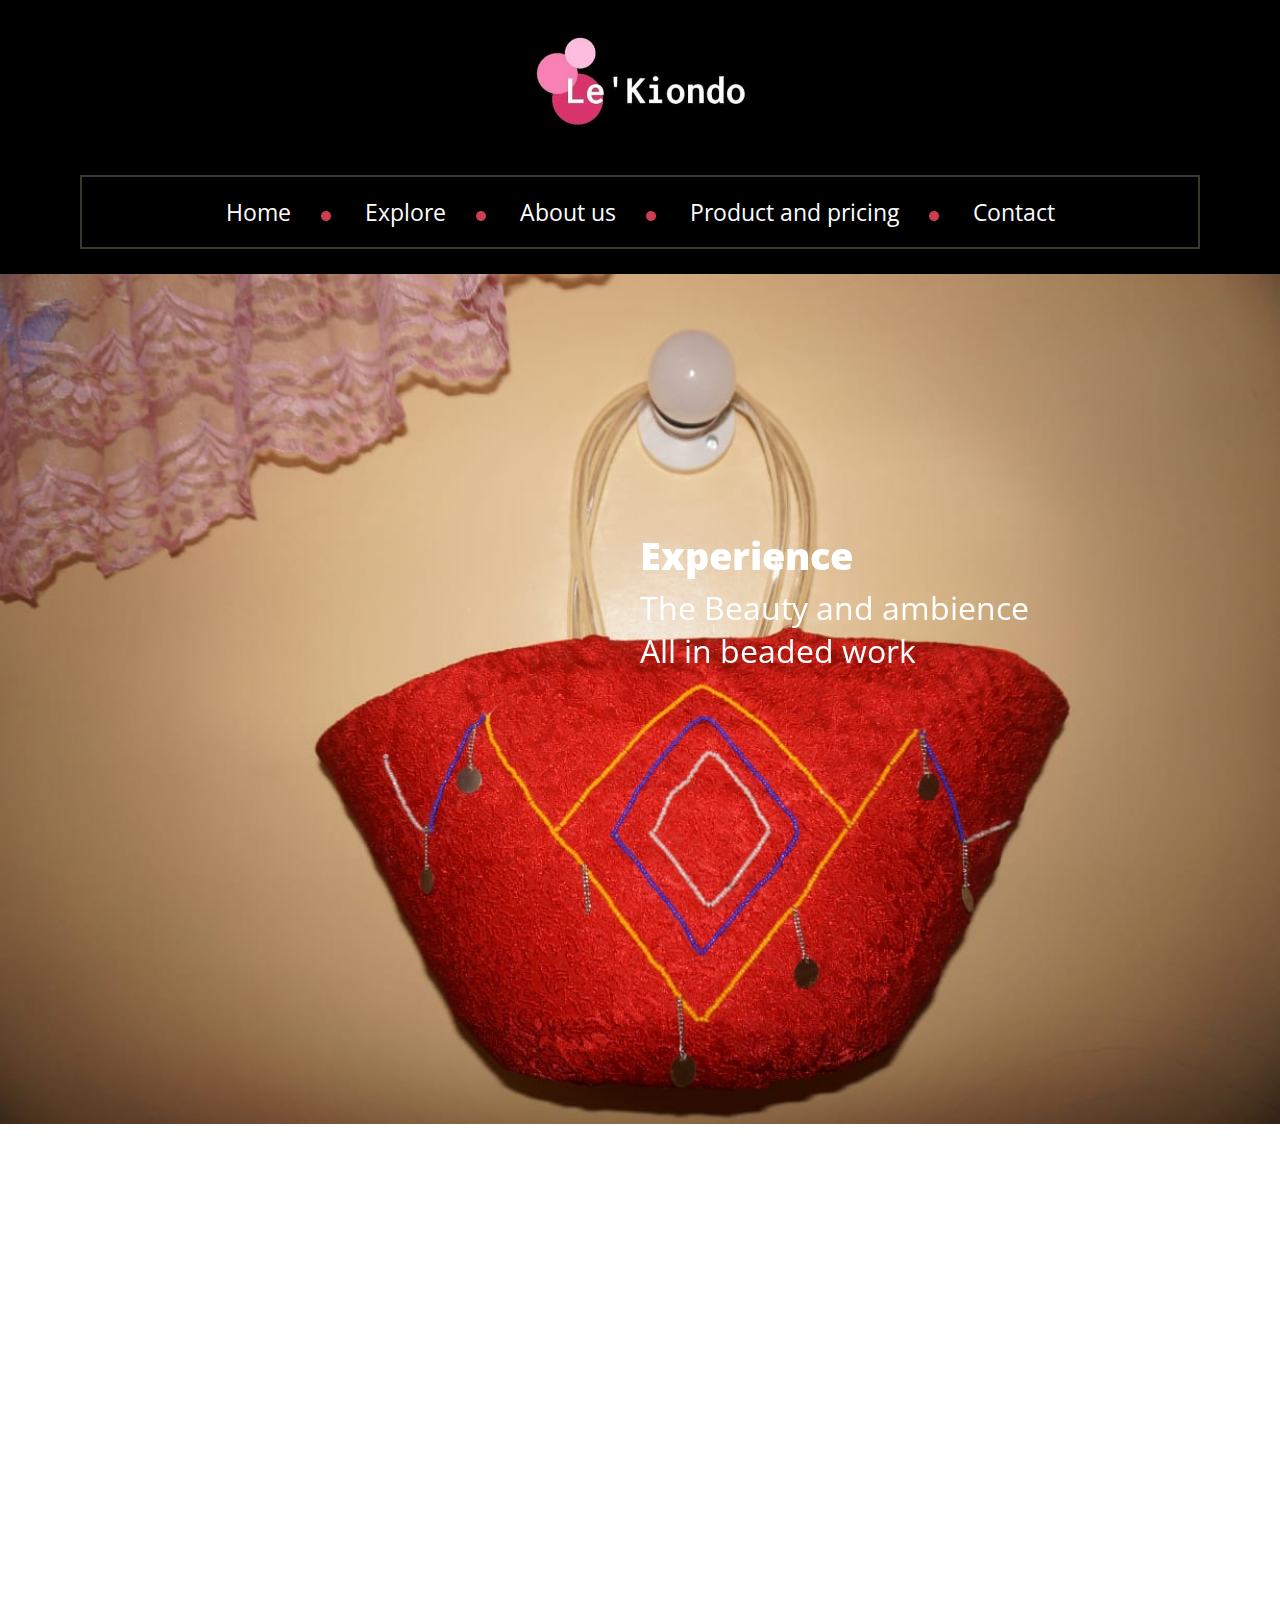
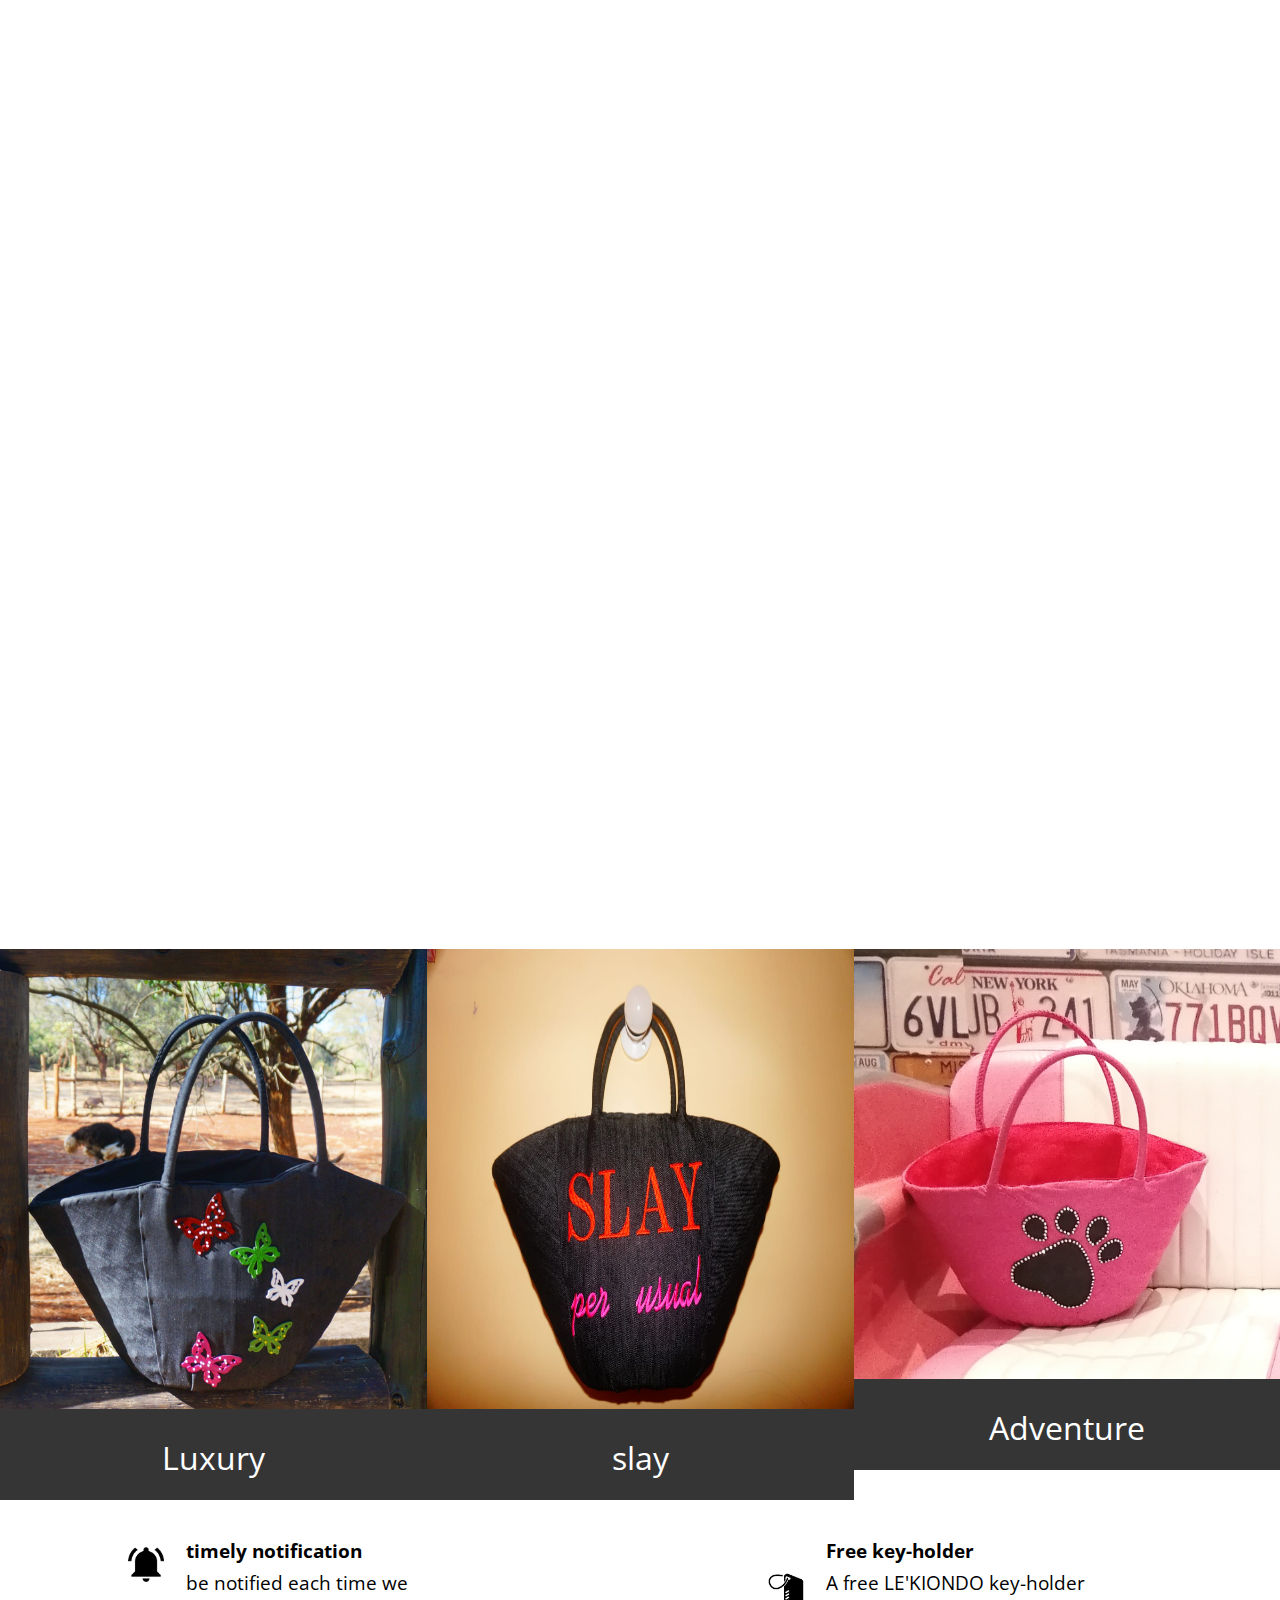
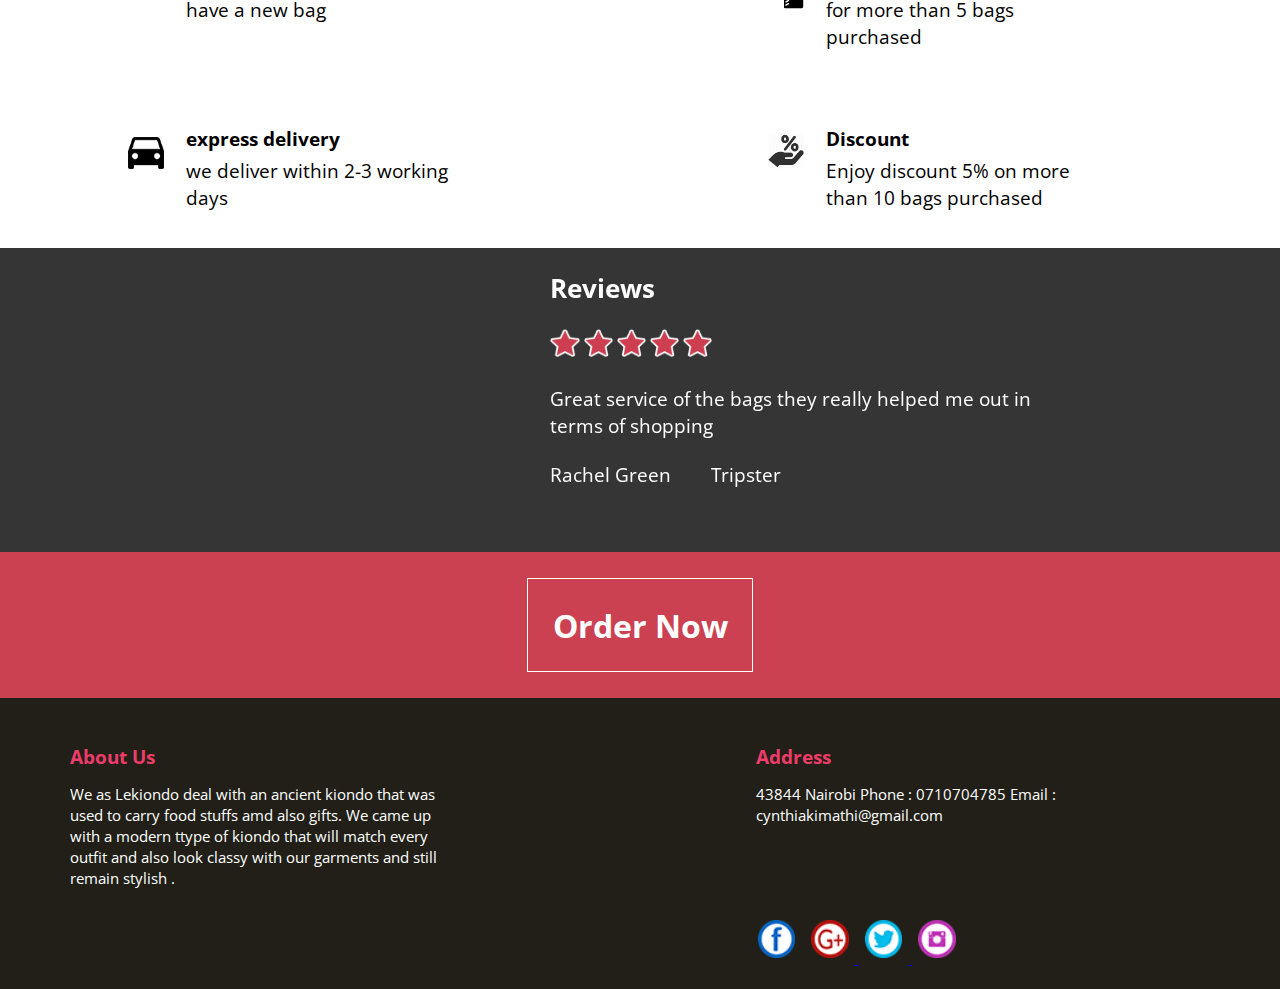
<file: index.html>
<!DOCTYPE html>
<html>
<head>
    <meta charset="utf-8">
    <title> LE'KIONDO</title>
     <script type="text/javascript" src="https://ajax.googleapis.com/ajax/libs/jquery/3.2.1/jquery.min.js"></script>
     <script type="text/javascript" src="dist/slick.js"></script>
     <script type="text/javascript" src="dist/jquery.scrollUp.js"></script>
  
    <link rel="stylesheet" type="text/css" href="css/main.css">
    <link rel="stylesheet" type="text/css" href="css/slick.css">

    
<!--    <link rel="stylesheet" type="text/css" href="css/slick-theme.css">-->

  
         <script type="text/javascript" src="dist/demo.js"></script>
    <link href="https://fonts.googleapis.com/css?family=Open+Sans" rel="stylesheet">
    
    


    
    </head>
    
<body >  
    <header class="tm-header">
        <img class="tm-logo" src="images/logoc.jpg" alt=>
        <nav class="tm-nav" >
       <div>
            <ul>
                <li class="tm-list"><a href="index.html">Home</a></li>
                <li class="tm-list"><a href="explore.html">Explore</a></li>
                <li class="tm-list"><a href="aboutus.html">About us</a></li>
                <li class="tm-list"><a href="#">Product and pricing</a></li>
                <li><a href="#">Contact</a></li>
            </ul>    
            </div>
        </nav>
    </header>
    
    <section class="tm-imgslider">
 
    
    <div class="slider single">
					<div><div class="tm-slider"><img class="tm-sliderimage" src="images/IMG-20180826-WA0002.jpg" alt="Majestic Hotel"> 
                        <div class="tm-slidertext">
                        <p class="bold"> Experience</p>
                        <p class="simple">The Beauty and ambience </p>
                            <p class="simple">All in beaded work </p></div>
                </div></div>
					<div><div class="tm-slider"><img class="tm-sliderimage" src="images/IMG-20181231-WA0008.jpg" alt="Majestic Hotel"> 
                        <div class="tm-slidertext">
                        <p class="bold"> Experience</p>
                        <p class="simple">The tranquility </p>
                            <p class="simple">in shopping </p></div>
                </div></div>
					<div><div class="tm-slider"><img class="tm-sliderimage" src="images/IMG-20190117-WA0013.jpg" alt="Majestic Hotel"> 
                        <div class="tm-slidertext">
                        <p class="bold"> Experience</p>
                        <p class="simple">The luxorious  </p>
                            <p class="simple">in every style </p></div>
                </div></div>
					<div><div class="tm-slider"><img class="tm-sliderimage" src="images/IMG-20190117-WA0016.jpg" alt="Majestic Hotel"> 
                        <div class="tm-slidertext">
                        <p class="bold"> Experience</p>
                        <p class="simple">The mesmerizing </p>
                            <p class="simple">from every touch</p></div>
                </div></div>
				
				</div>
        <img src="images/back.png" class="left">
          <img src="images/next.png" class="right">
   </section>
    

    


    
     <section class="slider room flex">
      
                    <div class="tm-rooms">
                        <img  style="height:460px;"src="images/IMG-20190413-WA0081.jpg">
                       <a href="rooms.html"> <p class="s">Luxury</p> </a>

                    </div>
                        <div class="tm-rooms">
                        <img style="height:460px;" src="images/IMG-20190117-WA0019.jpg">
                            <a href="rooms.html"> <p class="s">slay</p></a>

                    </div>
                        <div class="tm-rooms">
                        <img  src="images/IMG-20190413-WA0083.jpg">
                            <a href="rooms.html">  <p>Adventure</p></a>

                   
                    </div>
            
                  
    </section>

    
    
    
    
    <section class="tm-servicesection">
         <div class="tm-service">
              <img class="tm-serimage" src="images/bell.png">
             <div>
                        <p class="b">timely notification</p>
                        <p> be notified each time we have a new bag </p> </div>
        </div>
        <div class="tm-service">
              <img class="tm-serimage" src="images/keyholder.png">
             <div>
                        <p class="b">Free key-holder</p>
                        <p> A free LE'KIONDO key-holder for more than 5 bags purchased</p> </div>
        </div>
    </section>
    <section class="tm-servicesection">

        <div class="tm-service">
              <img class="tm-serimage" src="images/car-front.png">
             <div>
                        <p class="b">express delivery</p>
                        <p> we deliver within 2-3 working days </p> </div>
        </div>
        <div class="tm-service">
              <img class="tm-serimage" src="images/discount.png">
             <div>
                        <p class="b">Discount</p>
                        <p> Enjoy discount 5% on more than 10 bags purchased </p> </div>
        </div>

    </section>
    
    
    
    
    
    <section class="tm-reviewsection">
         
        <div class="tm-review ">
            <div class="slider review">
            <div class="tm-revcon">
        <p class="b"> Reviews</p>
            <div class="tm-stars">
                 <img src="images/star.png">
                 <img src="images/star.png">
                 <img src="images/star.png">
                 <img src="images/star.png">
                 <img src="images/star.png">
            </div>
                <div class="tm-rev">
        <p> Great service of the bags they really helped me out in terms of shopping</p>  <br/>
        <p> Rachel Green &nbsp&nbsp&nbsp&nbsp&nbsp&nbsp Tripster</p> </div>
 
                </div>
            
            <div class="tm-revcon">
        <p class="b"> Reviews</p>
            <div class="tm-stars">
                 <img src="images/star.png">
                 <img src="images/star.png">
                 <img src="images/star.png">
                 <img src="images/star.png">
                 <img src="images/star.png">
            </div>
                <div class="tm-rev">
        <p> Nice bags, I really loved the African theme touch of it. Very classy. </p>  <br/>
        <p> Ross Geller &nbsp&nbsp&nbsp&nbsp&nbsp&nbsp Visitor</p> </div>
 
                </div>
            
           
            <div class="tm-revcon">
        <p class="b"> Reviews</p>
            <div class="tm-stars">
                 <img src="images/star.png">
                 <img src="images/star.png">
                 <img src="images/star.png">
                 <img src="images/star.png">
                 <img src="images/star.png">
            </div>
                <div class="tm-rev">
        <p> Great delivery service, I got what i asked for. </p>  <br/>
        <p> Joey Tribiani &nbsp&nbsp&nbsp&nbsp&nbsp&nbsp Actor</p> </div>
 
                </div>    
                
                
            <div class="tm-revcon">
        <p class="b"> Reviews</p>
            <div class="tm-stars">
                 <img src="images/star.png">
                 <img src="images/star.png">
                 <img src="images/star.png">
                 <img src="images/star.png">
                 <img src="images/star.png">
            </div>
                <div class="tm-rev">
        <p> Very nice bags. </p>  <br/>
        <p> Pheobe Buffay &nbsp&nbsp&nbsp&nbsp&nbsp&nbsp Traveller</p> </div>
 
                </div>   
                
                <div class="tm-revcon">
        <p class="b"> Reviews</p>
            <div class="tm-stars">
                 <img src="images/star.png">
                 <img src="images/star.png">
                 <img src="images/star.png">
                 <img src="images/star.png">
                 <img src="images/star.png">
            </div>
                <div class="tm-rev">
        <p> I know enjoy going for picnics without struggling on a bag to carry. </p>  <br/>
        <p> Monica Geller &nbsp&nbsp&nbsp&nbsp&nbsp&nbsp Tripster</p> </div>
 
                </div>    
                
                       <div class="tm-revcon">
        <p class="b"> Reviews</p>
            <div class="tm-stars">
                 <img src="images/star.png">
                 <img src="images/star.png">
                 <img src="images/star.png">
                 <img src="images/star.png">
                 <img src="images/star.png">
            </div>
                <div class="tm-rev">
        <p> Knock knock whose there ? ... a satisfied customer. </p>  <br/>
        <p> Chandler Bing &nbsp&nbsp&nbsp&nbsp&nbsp&nbsp Visitor</p> </div>
 
                </div>  
                
            </div>
            

        </div>
    </section>
    
    
    <section class="tm-makeres">
    <div class="tm-res">
       <div class="tm-resbutton">
           <a href="order.php"> <p>Order Now</p></a>
        </div>
        </div>
    </section>
    
    <footer class="tm-footer">
        <div class="tm-us">
        <p class="bold">About Us</p>
        <p>We as Lekiondo deal with an ancient kiondo that was used to carry food stuffs amd also gifts. We came up with a
            modern ttype of kiondo that will match every outfit and also look classy with our garments and still remain stylish .</p>    
        </div>
       
        <div class="tm-address">
        <p class="bold">Address</p>
        <p>43844 Nairobi
            Phone : 0710704785
            Email : cynthiakimathi@gmail.com</p>    
        </div>
        <br/>
    <div class="tm-media">
        <a href="#"> <img src="images/fb.png"></a>
        <a href="#"> <img src="images/G.png"> </a>
        <a href="#"> <img src="images/twittr.png"> </a>
        <a href="#">  <img src="images/insta.png"> </a>
        
        </div>
       
<!--    <a  href="#top">  <img class="tm-up" src="images/up.png"> </a>-->
        
      
    </footer>
</body>
</html>
</file>
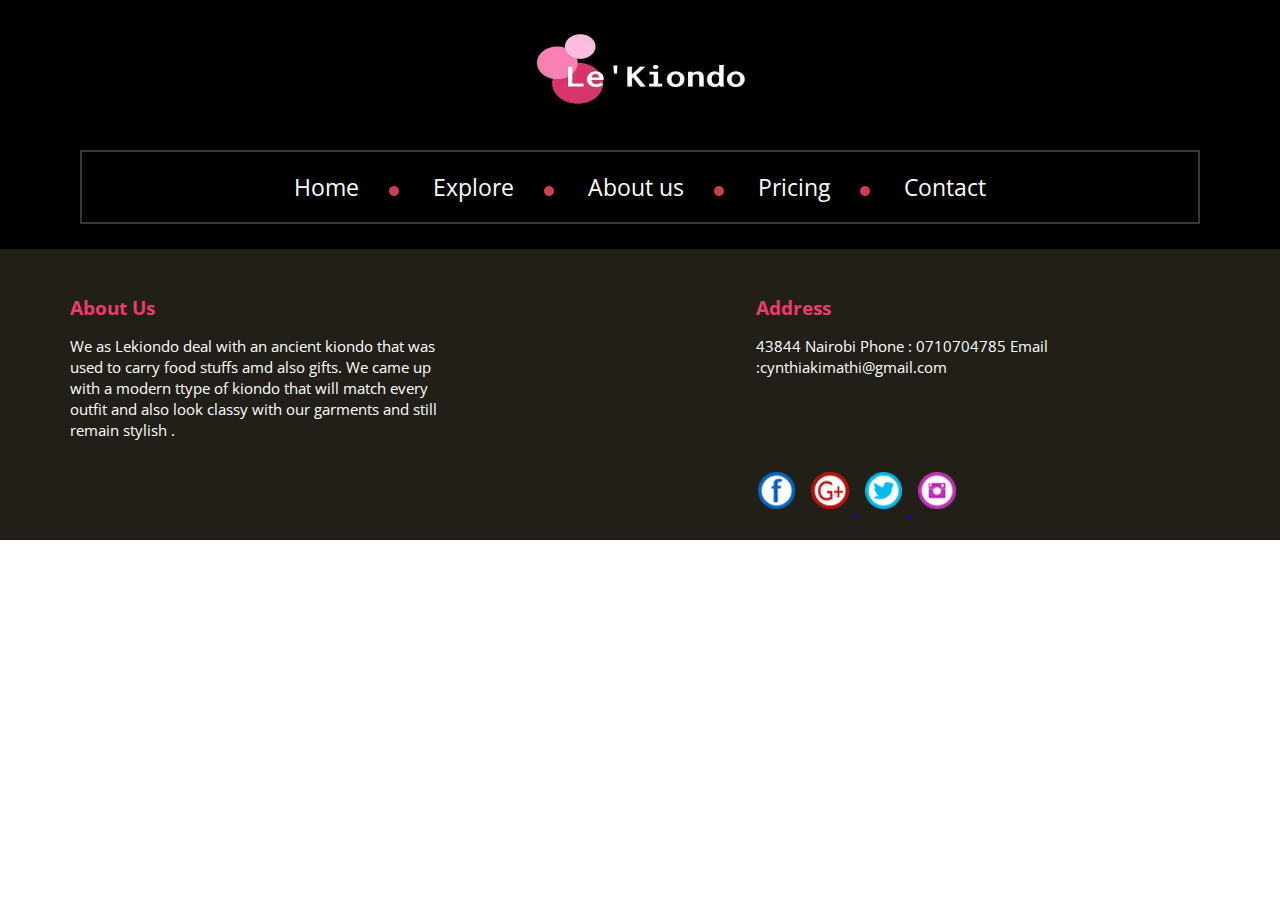
<file: aboutus.html>
<!DOCTYPE html>
<html>
<head>
    <meta charset="utf-8">
    <title> LE'KIONDO</title>
    <link rel="stylesheet" type="text/css" href="css/main.css">
    <link href="https://fonts.googleapis.com/css?family=Open+Sans" rel="stylesheet">
    
     <script type="text/javascript" src="https://ajax.googleapis.com/ajax/libs/jquery/3.2.1/jquery.min.js"></script>
<script type="text/javascript" src="dist/jquery.scrollUp.js"></script>
 <script type="text/javascript" src="dist/demo.js"></script>
    
    
    </head>
    
<body>
    <header class="tm-header">
        <img class="tm-logo" src="images/logoc.jpg" height="100" alt=>
        <nav class="tm-nav">
       <div>
            <ul>
                <li class="tm-list"><a href="index.html">Home</a></li>
                <li class="tm-list"><a href="explore.html">Explore</a></li>
                <li class="tm-list"><a href="aboutus.html">About us</a></li>
                <li class="tm-list"><a href="price.html">Pricing</a></li>
                <li><a href="contact.html">Contact</a></li>
            </ul>    
            </div>
        </nav>
    </header>
    
    
  
    
    
    <footer class="tm-footer">
        <div class="tm-us">
        <p class="bold">About Us</p>
        <p>We as Lekiondo deal with an ancient kiondo that was used to carry food stuffs amd also gifts. We came up with a
            modern ttype of kiondo that will match every outfit and also look classy with our garments and still remain stylish .</p>    
        </div>
       
        <div class="tm-address">
        <p class="bold">Address</p>
        <p>43844 Nairobi
            Phone : 0710704785
            Email :cynthiakimathi@gmail.com  </p>    
        </div>
        <br/>
    <div class="tm-media">
        <a href="#"> <img src="images/fb.png"></a>
        <a href="#"> <img src="images/G.png"> </a>
        <a href="#"> <img src="images/twittr.png"> </a>
        <a href="#">  <img src="images/insta.png"> </a>
        
        </div>
<!--        <a href="#">  <img class="tm-up" src="images/up.png"> </a>-->
    </footer>
    

    
    </body>
    
</html>
</file>
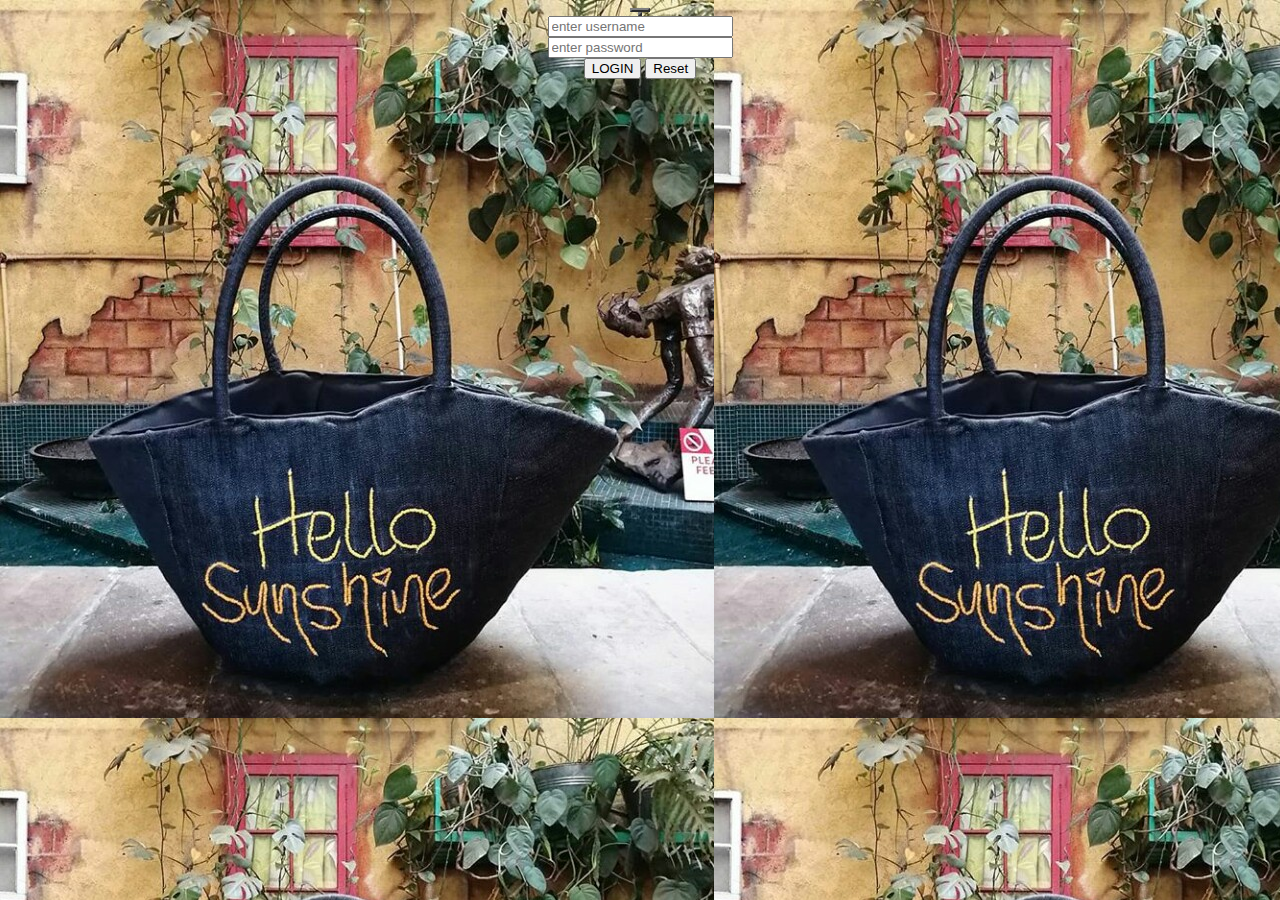
<file: adminlogin.html>
<html>
    <head>
        <title>
            table 1
        </title>
    </head>
    <body background="images/hello sunshine.jpg">
        <center>
        <form action="test.php" method="POST">
            <table border="2" width="20">
            <table border="2"></table>
             <tr><input type="text" name="fname"placeholder="enter username"><br></tr>
            <tr><input type="password" name="lname"placeholder="enter password"><br></tr>
            <input type="submit" name="send" value="LOGIN">
            <input type="reset" name="reset">
            </table>
        </form>
    </center>
    </body>
</html>
</file>
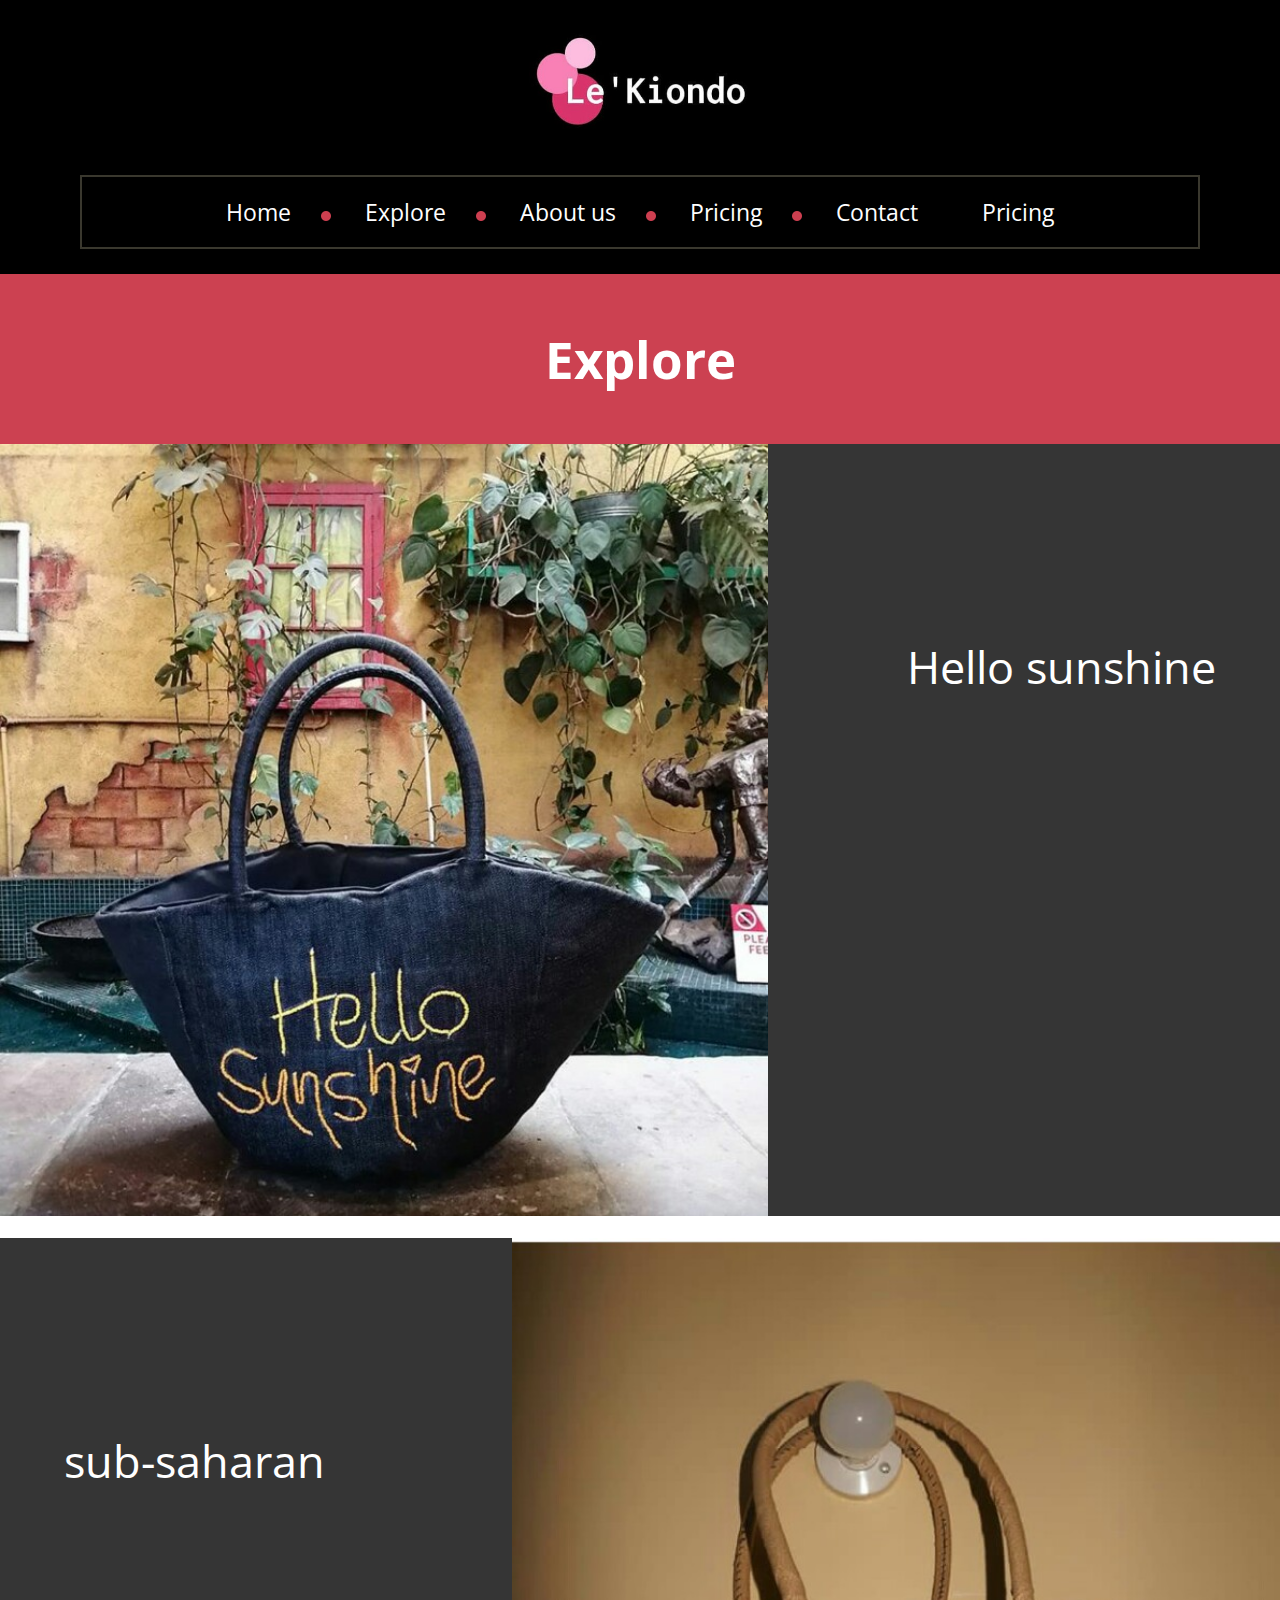
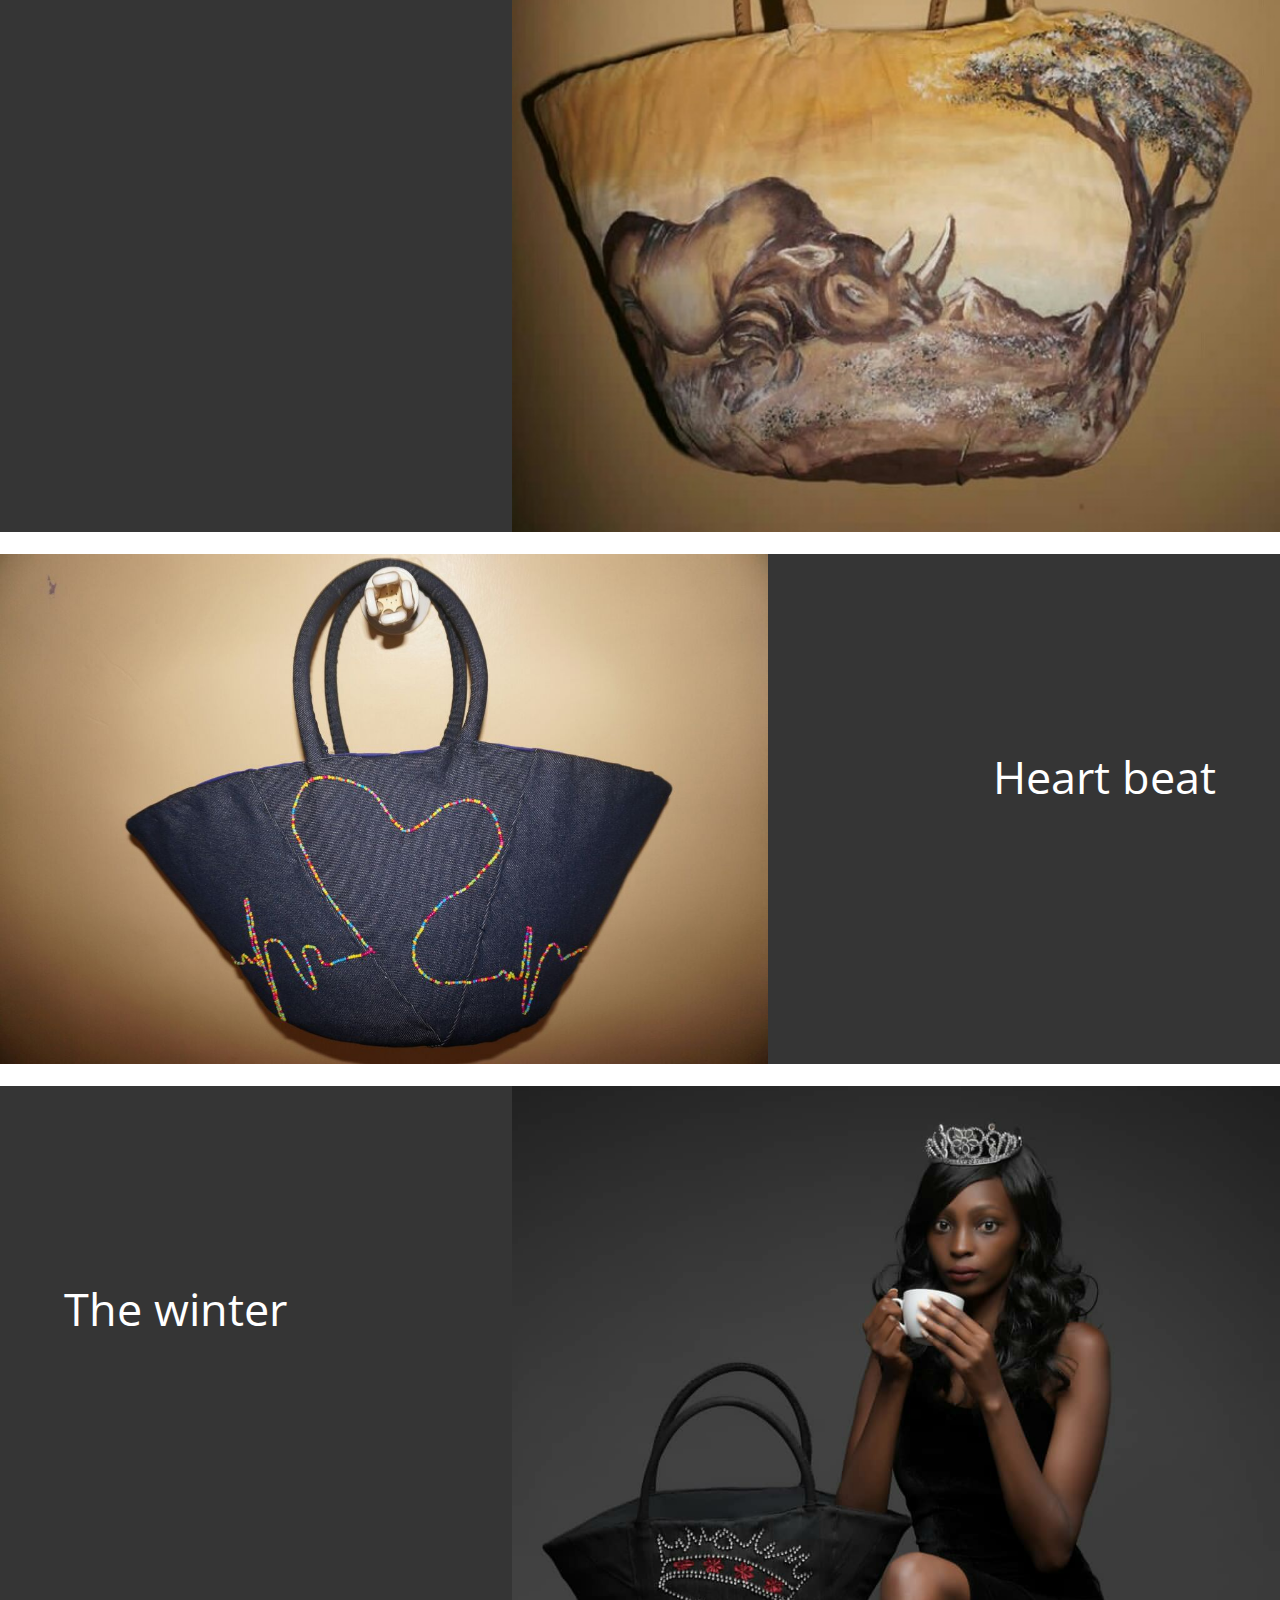
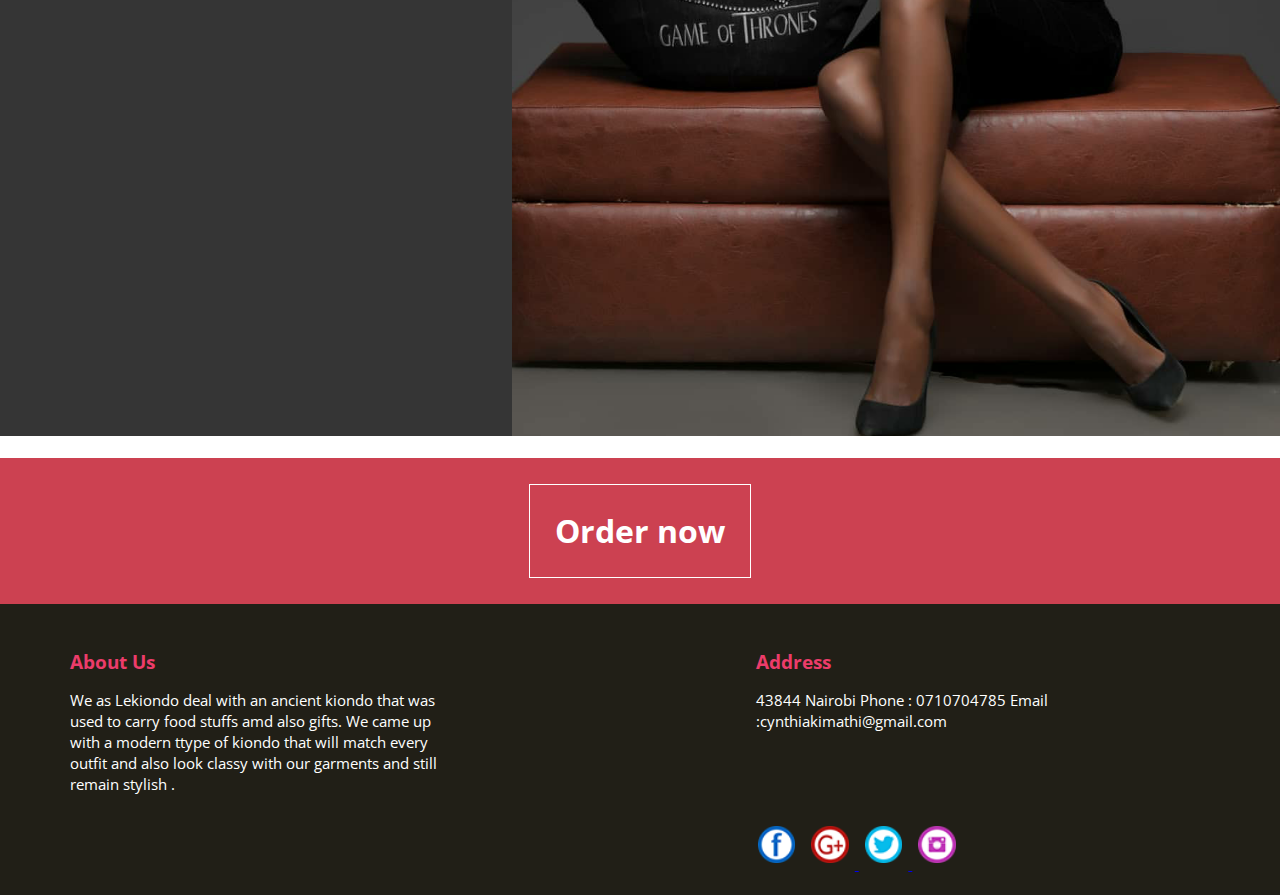
<file: explore.html>
<!DOCTYPE html>
<html>
<head>
    <meta charset="utf-8">
    <title> LE'KIONDO</title>
    <link rel="stylesheet" type="text/css" href="css/main.css">
    <link href="https://fonts.googleapis.com/css?family=Open+Sans" rel="stylesheet">
    
     <script type="text/javascript" src="https://ajax.googleapis.com/ajax/libs/jquery/3.2.1/jquery.min.js"></script>
<script type="text/javascript" src="dist/jquery.scrollUp.js"></script>
 <script type="text/javascript" src="dist/demo.js"></script>
    
    
    </head>
    
<body>
    <header class="tm-header">
        <img class="tm-logo" src="images/logoc.jpg" alt=>
        <nav class="tm-nav">
       <div>
            <ul>
                <li class="tm-list"><a href="index.html">Home</a></li>
                <li class="tm-list"><a href="explore.html">Explore</a></li>
                <li class="tm-list"><a href="aboutus.html">About us</a></li>
                <li class="tm-list"><a href="price.html">Pricing</a></li>
                <li><a href="contact.html">Contact</a></li>
                <li align="right"><a href="login.php">Pricing</a></li>
            </ul>    
            </div>
        </nav>
    </header>
    
    
    <section class="tm-main">
           <p>Explore</p>
    </section>
    
    
    <section class="tm-expsection">
        
        <div class="tm-exp1">
            
        <p> Hello sunshine</p>  
     <img src="images/hello sunshine.jpg">
 
  </div>  
    </section>
    
    
       <section class="tm-expsection">
        
        <div class="tm-exp2">
            
        <p> sub-saharan</p>  
     <img src="images/nature.jpg" >
 
  </div>  
    </section>
    
    
     <section class="tm-expsection">
        
        <div class="tm-exp1">
            
        <p> Heart beat</p>  
     <img src="images/pulse.jpg">
 
  </div>  
    </section>
    
    
       <section class="tm-expsection">
        
        <div class="tm-exp2">
            
        <p> The winter</p>  
     <img src="images/got.png" >
 
  </div>  
    </section>
    
    
    
    
    
    

    

    <section class="tm-makeres">
    <div class="tm-res">
       <div class="tm-resbutton">
           <a href="bb.html"> <p>Order now</p></a>
        </div>
        </div>
    </section>
    
    
    
    <footer class="tm-footer">
        <div class="tm-us">
        <p class="bold">About Us</p>
        <p>We as Lekiondo deal with an ancient kiondo that was used to carry food stuffs amd also gifts. We came up with a
            modern ttype of kiondo that will match every outfit and also look classy with our garments and still remain stylish .</p>    
        </div>
       
        <div class="tm-address">
        <p class="bold">Address</p>
        <p>43844 Nairobi
            Phone : 0710704785
            Email :cynthiakimathi@gmail.com  </p>    
        </div>
        <br/>
    <div class="tm-media">
        <a href="#"> <img src="images/fb.png"></a>
        <a href="#"> <img src="images/G.png"> </a>
        <a href="#"> <img src="images/twittr.png"> </a>
        <a href="#">  <img src="images/insta.png"> </a>
        
        </div>
<!--        <a href="#">  <img class="tm-up" src="images/up.png"> </a>-->
    </footer>
    

    
    </body>
    
</html>
</file>
<file: css/main.css>
*{
    margin: 0;
    padding: 0;
    font-family: 'Open Sans', sans-serif;
}

.tm-header{
    background: black;
    display: block;
    padding: 20px;
    
}

.tm-logo{
    align-content: center;
    display: block;
    margin: 0 auto;
    width: 30%;
}

.tm-nav{
   max-width: 90%;
       border: 2px solid #3a382e;
    display: block;
  
    margin: 30px auto 5px auto;
  
}

.tm-nav div
{
    display: table;
    padding: 10px;
    margin: 0px auto;
}

.tm-nav div ul li{
    display:inline-block;  
   
}


.tm-nav div ul li a{
    font-size: 1.8vmax;
    padding: 10px 30px;
    text-decoration: none;
    color: #fff;
    line-height: 50px;
    
    
}
.tm-nav div ul li a:hover{
    
    color: #ec3c6a;
}

.tm-list::after{
    content: url("../images/circle.png");
  
   
}

/*header ends here and sections start*/


/* slider */

.tm-slider{
    position: relative;
}


.tm-sliderimage{
    width: 100%;
   display: block;
   
   
}
.bold{
    padding-bottom: 5px;
    font-size: 3vw;  
    font-weight: 900;
}
.simple{
    font-size: 2.5vw;  
}

.tm-slidertext{
 position: absolute; 
   top: 30%; 
  left: 50%;     
    color: #fff;
}


/* room */


.tm-rooms:focus {
    outline: none;
}
.tm-rooms a:focus {
    outline: none;
}

.tm-rooms{
    display: block;
    background: #353535;
    max-width: 33.33%;
    width: 33.33%;
}


.tm-rooms img{
    max-width: 100%;
    width: 100%;
}



.tm-rooms p{
    font-size: 2.5vw;
    color: #fff;
    text-align: center;
padding: 5%;

  
}

.tm-rooms a{
    text-decoration: none;
}

.tm-rooms a p:hover{
    color: #ec3c6a;


}

.s{
    padding-bottom: 1%;
}

.flex{
    display: flex;
}


/* services */

.tm-service{
    max-width: 30%;
    width: 30%;
    margin: 1.5% 12% 1.5% 10%;  
}

.tm-servicesection{
    display: flex;
}

.tm-serimage{
    display: inline-block;
    max-width: 20%;
    width: 10%;
    height: auto;
padding-bottom: 10%;


}

.tm-service div{
    display: inline-block;

    max-width: 75%;
    padding: 5%;
}

.tm-service p{
    font-size: 1.5vmax;
    
}
.tm-service .b{
    padding-bottom: 2%;
    font-weight: 700;
}


/* review */



.tm-review{
    background: #353535;
    padding-bottom: 5%;
    
}

.tm-review::after{
    content:" ";
    display: block;
    clear: both;
}

.tm-revcon{
    float: left;
    padding-left: 5%;
    max-width: 65%;
}

.tm-revcon .b{
    padding: 3% 0 3% 5%;
    font-size: 2vw;
    font-weight: 700;
}

.tm-revcon p{
    font-size: 1.5vw;
    color: #fff;
}

.tm-rev{
    padding: 3% 0 0% 5%;
   max-width: 70%;
 
}




.tm-stars{
 display: block;
    padding-left: 5%;
}
.tm-stars img{
    width: 4%;
    height: auto;
}



/* Make reservation */

.tm-res{
    background: #cc4151;
    padding: 2%;
}


.tm-resbutton p{
    display: table;
    max-width: 30%;
    margin: 0 auto;
    font-size: 2.5vw;
     padding: 2%;
    color: #fff;
    font-weight: 700;
    border: 1px solid #fff;
   
}
.tm-resbutton a{
     text-decoration: none;
}

.tm-resbutton p:hover{
    color: #ec3c6a;
    background: #fff;
}



/* footer */

.tm-footer{
     background: #211f17;
    display: block;
    padding: 20px;
    position: relative;

}

.tm-us{
    display: inline-table;
    max-width: 30%;
    width: 30%;
    margin: 2% 0 2% 4%
}

.tm-address{
    display: inline-table;
    max-width: 30%;
    width: 30%;
     margin: 2% 0 2% 25%
}

.tm-us .bold, .tm-address .bold{
    color: #ec3c6a;
    font-size: 1.5vw;
    font-weight: 700;
    padding-bottom: 4%;
}

.tm-us p, .tm-address p{
    color: #fff;
    font-size: 1.2vw;
}

.tm-media{
   display: inline;
    margin: 0 0 0 59%;
 

}
.tm-media img{
  margin: 0.5%;
    width: 3%;
    height: auto;
    
}

.tm-up
{
    position: absolute;
    top: 20%;
    right: 3%;
    width: 3%;
    height: auto;
    
}

.tm-review:focus{
    outline: none;
}

.tm-revcon:focus{
    outline: none;
}


/* Explore page */

.tm-main{
      background: #cc4151;
    padding: 2%;
}

.tm-main p{
    display: table;
    max-width: 30%;
    margin: 0 auto;
    font-size: 4vw;
     padding: 2%;
    color: #fff;
    font-weight: 700;
}


/* Explore sections */

.tm-exp1, .tm-exp2{
    background: #353535;
    
}

.tm-exp1::after{
    content:" ";
    display: block;
    clear: both;
}

.tm-exp2::after{
    content:" ";
    display: block;
    clear: both;
}


.tm-exp1 p{
    float: right;
    padding-right: 5%;
    padding-top: 15%;
    max-width: 30%;
    font-size: 3.5vw;
    color: #fff;
}

.tm-exp2 p{
    float: left;
    padding-left: 5%;
    padding-top: 15%;
    max-width: 30%;
    font-size: 3.5vw;
    color: #fff;
}

.tm-exp1 img{
    display: block;
    float: left;
    max-width: 60%;
    width: 60%;
    height: auto;
    
}

.tm-exp2 img{
    display: block;
    float: right;
    max-width: 60%;
    width: 60%;
    height: auto;
    
}


.tm-expsection::after{
  content: ".";
     font-size: xx-small;
    visibility: hidden;
}



/* rooms page */

.tm-roomsection{
    display: flex;
}

.tm-room1{
    max-width: 33.33333%;
    width: 33.333333%;
    background: #353535;
    
display: inline-block;
    margin: 0px;
    position: relative;
}

.tm-room1 p{
    font-size: 2.5vw;
    color: #fff;
    text-align: center;
    padding: 5%;
    z-index: 2;
    position: relative;
}


.tm-roomimage{
    max-width: 100%;
    width: 100%;    
}

.tm-trans{
    display: inline-block;
    position: absolute;
    top: 78%; /*78*/
   color: #fff;
     max-width: 100%;
    width: 100%;
    height: 0%; /*0*/
     background: rgba(53, 53, 53,0.7);
    opacity: 0; /*0*/
}

.tm-trans p{
    font-size: 1.8vw;

}
.tm-trans div{
    display: inline-table;
    width: 40%;
    max-width: 40%;
    margin: 2%;
}

.tm-trans div .bold{
    color: #ff8d9a;

}


.tm-room1:hover .tm-trans{
 
    top:30%;
   
    transition: top 1s, opacity 1s, height 1s;
       opacity: 1;
     height: 50%;
    z-index: 1;
}



/* booking */

.tm-booking
{
     background: #353535;
    position: relative;
}
.tm-form1, .tm-form2{
   
    padding: 2% 5%;
    
}

 div.vertical-line{
      width: 0.15%; 
      background-color:  #ec3d68; 
      height: 90%; 
      position: absolute;
         top: 6%;
    left: 50%;
    }

.tm-form1{
    float:left;
/*
    max-width: 39.5%;
    width: 39.5%;
*/
    
     max-width: 40%;
    width: 40%;
    
    
}

.tm-form2{
    float:right;
/*
    max-width: 39.5%;
    width: 39.5%;
*/
    
    
     max-width: 40%;
    width: 40%;
   
}

input, select, textarea,
input::-webkit-input-placeholder {
    font-size: 2vw;
}

input, select, textarea{
    color: #ec3d68;
}

input::-webkit-input-placeholder{
    color: #f17c94;
}

textarea::-webkit-input-placeholder{
    color: #f17c94;
}


label{
     font-size: 2vw;
    color: #fff;
    font-weight: 700;
}


.tm-booking::after{
    content:" ";
    display: block;
    clear: both;
}

input[type=text]:nth-child(1),input[type=email],textarea{
    display: block;
    margin: 5%;
    padding: 1% 3%;
    width: 80%;
   
}

textarea {
    max-width: 80% ;
    resize: none;
    
}

#rooms{
    display: inline-block;
    margin: 5%;
    padding: 1% 3%;
    width: 55%;
}

#inlinelable{
    display: inline-block;
    margin: 5%;
    
}




.tm-num1, .tm-num2{
    display: inline-block;

    max-width: 39%;
    width: 39%;
    margin: 5%;
}

#number1 , #number2{
    width:30%;
    padding: 3% 8%;
    margin-top: 5%;
  
    text-align: center;
}


.range{
    font-size: 2vw;
    margin-top: 5%;
    margin-bottom: 50%;
    padding: 1% 3%;
    width: 70%;
}


input[type=submit]{
    display: block;
    background: #353535;
    padding: 1% 3%;
     color: #fff;
    border: 1px solid #fff;

 

}

#sub{
     margin-left: 70%;
  
}

#sub2{
     margin-left: 5%;
  
}

input[type=submit]:hover{
    color: #ec3d68;
    border: 1px solid #ec3d68;
}

input[type=submit]:focus{
    outline: none;
}

.arrival {
    display: block;
    margin-top: 5%;
}

.here {
    display: inline-block;
    margin-top: 5%;
    font-size: 2vw;
    color: #fff;
    font-weight: 700;
}


#place{
     margin-top: 5%;
    margin-left: 3%;
    width:5%;
    max-width: 5%;
}



#map{
    margin-top: 5%;
   height: 335px;
    width: 80%;
}









.tm-imgslider{
    position: relative;
}

.left, .right{
    position: absolute;
    width: 1.5%;
    max-width: 1.5%;
    padding-top: 10%;
    padding-bottom: 10%;
    padding-left: 2%;
    padding-right: 2%;
     opacity:0;
   
}

.left:hover, .right:hover{
     opacity:1;
    -webkit-transition: opacity .25s ease-in-out .0s;
    transition: opacity .25s ease-in-out .0s;
}

.left{
    top: 10%;
    left: 1%;
}

.right{
    top: 10%;
    right: 1%;
}








::-webkit-scrollbar { 
    display: none; 
}



#scrollUp {
  bottom: 100px;
  right: 40px;
  padding: 1%;
  background: #211f17;
    border : 3px solid;
  color: #fff;
   opacity: 0.7;
    border-radius: 50%;
    font-size: 1.5vw;
        width: 1.5%;
        text-align: center;
    
}
</file>
